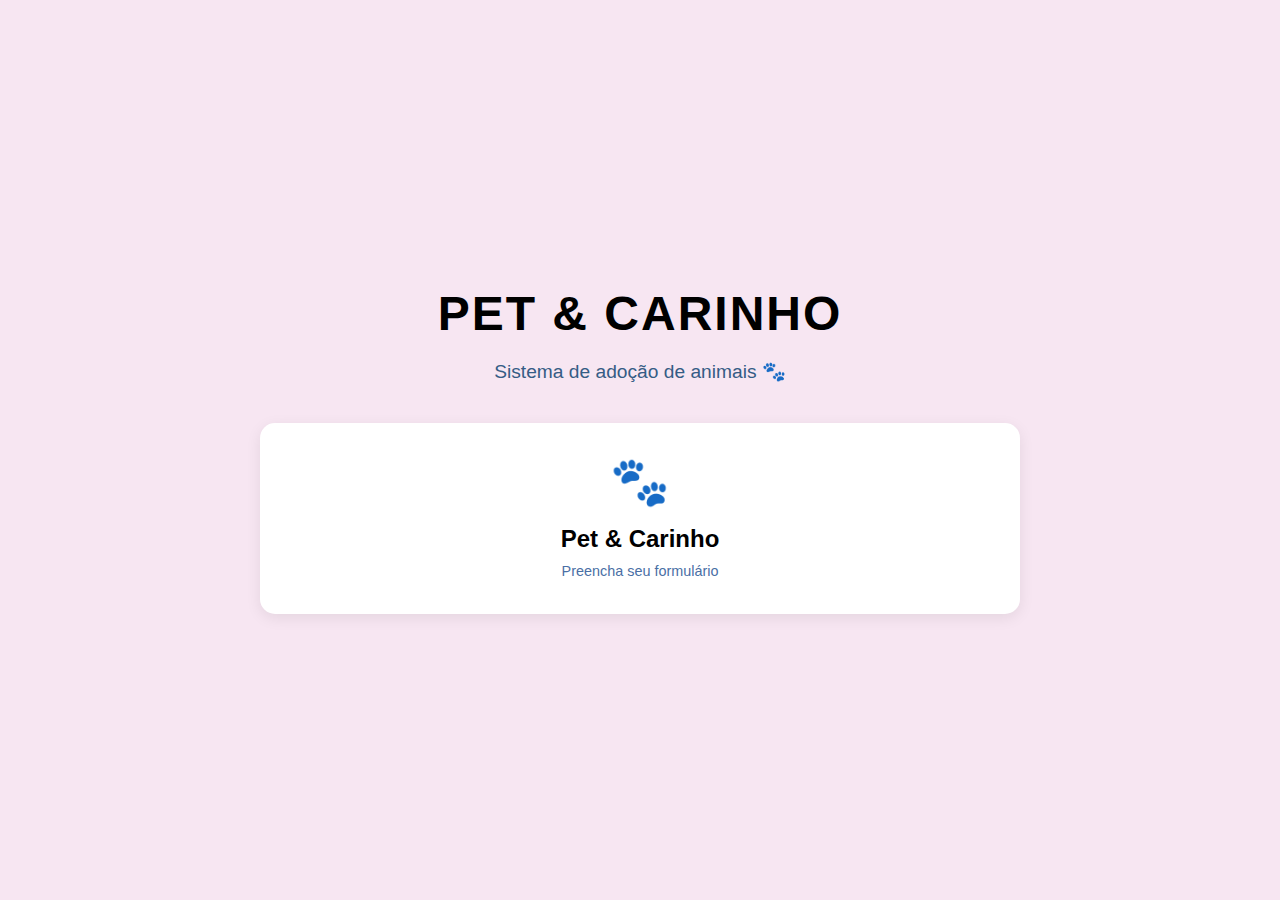
<file: index.html>
<!DOCTYPE html>
<html lang="pt-br">
<head>
    <meta charset="UTF-8">
    <meta name="viewport" content="width=device-width, initial-scale=1.0">
    <title>Pet & Carinho - Ficha de Adoção</title>
    <style>
       * {
    box-sizing: border-box;
    font-family: 'Segoe UI', Tahoma, Geneva, Verdana, sans-serif;
}

body {
    background-color: #f7e6f2; /* Fundo azul claro */
    margin: 0;
    padding: 0;
    display: flex;
    justify-content: center;
    align-items: center;
    min-height: 100vh;
}

/* Container principal */
.portal-container {
    width: 100%;
    max-width: 800px;
    text-align: center;
    padding: 20px;
}

/* Título */
.header-logo {
    margin-bottom: 40px;
}

.header-logo h1 {
    color: #000000; /* Azul escuro */
    font-size: 3em;
    margin: 0;
    text-transform: uppercase;
    letter-spacing: 2px;
}

.header-logo p {
    color: #355c85;
    font-size: 1.2em;
}

/* Grid dos cards do menu */
.menu-grid {
    display: grid;
    grid-template-columns: repeat(auto-fit, minmax(250px, 1fr));
    gap: 20px;
}

/* Card */
.menu-item {
    background: white;
    padding: 30px;
    border-radius: 15px;
    box-shadow: 0 4px 15px rgba(0,0,0,0.08);
    transition: transform 0.3s, box-shadow 0.3s;
    text-decoration: none;
    color: #1a1a1a;
    border-bottom: 5px solid transparent;
    display: flex;
    flex-direction: column;
    align-items: center;
}

/* Hover */
.menu-item:hover {
    transform: translateY(-6px);
    box-shadow: 0 10px 22px rgba(0, 64, 150, 0.25);
    border-bottom: 5px solid #000000; /* Azul vibrante */
}

/* Ícones */
.icone {
    font-size: 3em;
    margin-bottom: 15px;
    color: #000000; /* Azul principal */
}

/* Títulos dos cards */
.titulo-card {
    font-size: 1.5em;
    font-weight: bold;
    margin-bottom: 10px;
    color: #000000; /* Azul escuro */
}

/* Descrição dentro dos cards */
.desc-card {
    color: #4a6fa5; /* Azul suave */
    font-size: 0.9em;
}

/* Rodapé */
footer {
    margin-top: 50px;
    color: #000000;
    font-size: 0.8em;
}
    </style>
</head>
<body>

    <div class="portal-container">
        
        <div class="header-logo">
            <h1>Pet & Carinho </h1>
            <p>Sistema de adoção de animais 🐾</p>
        </div>

        <div class="menu-grid">
            <!-- Link para o Formulário Principal -->
            <a href="formulario.html" class="menu-item">
                <div class="icone">🐾</div>
                <div class="titulo-card">Pet & Carinho </div>
                <div class="desc-card">Preencha seu formulário</div>
            </a>
    </div>

</body>
</html>
</file>
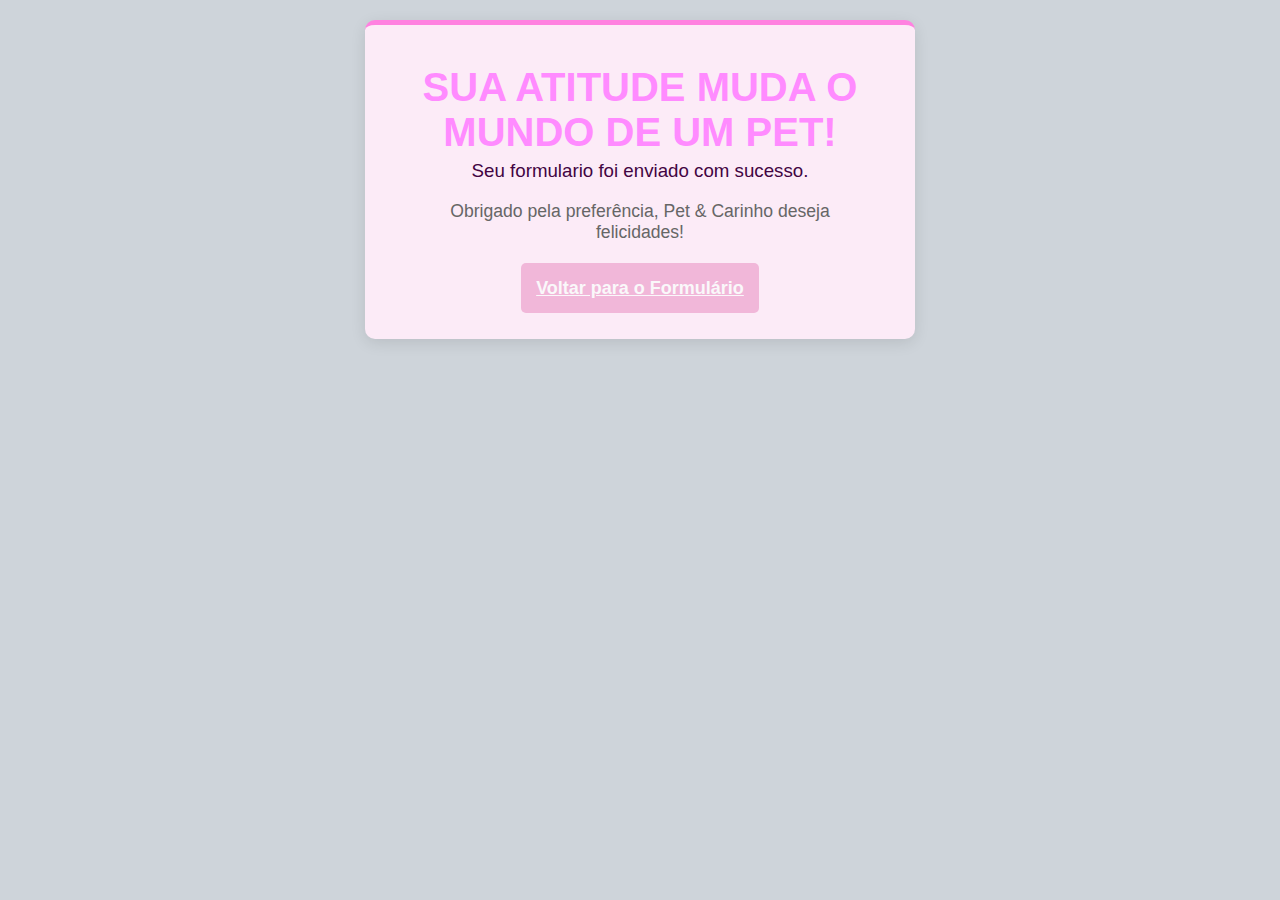
<file: enviado.html>
<!DOCTYPE html>
<html lang="pt-br">
<head>
    <link rel="stylesheet" href="form.css">
    <meta charset="UTF-8">
    <meta name="viewport" content="width=device-width, initial-scale=1.0">
    <title>Cadastro Realizado - Pet & Carinho </title>
</head>
<body>

    <div class="card" style="text-align: center;">
        <h1 style="font-size: 2.5em;">Sua atitude muda o mundo de um pet!</h1>
        <h3 style="color: #420442;">Seu formulario foi enviado com sucesso.</h3>
        
        <p style="color: #666; font-size: 1.1em;">
            Obrigado pela preferência, Pet & Carinho deseja felicidades!
        </p>
        
        <br>
        <a href="formulario.html" class="btn-enviar">Voltar para o Formulário</a>
    </div>
    
</body>
</html>
</file>
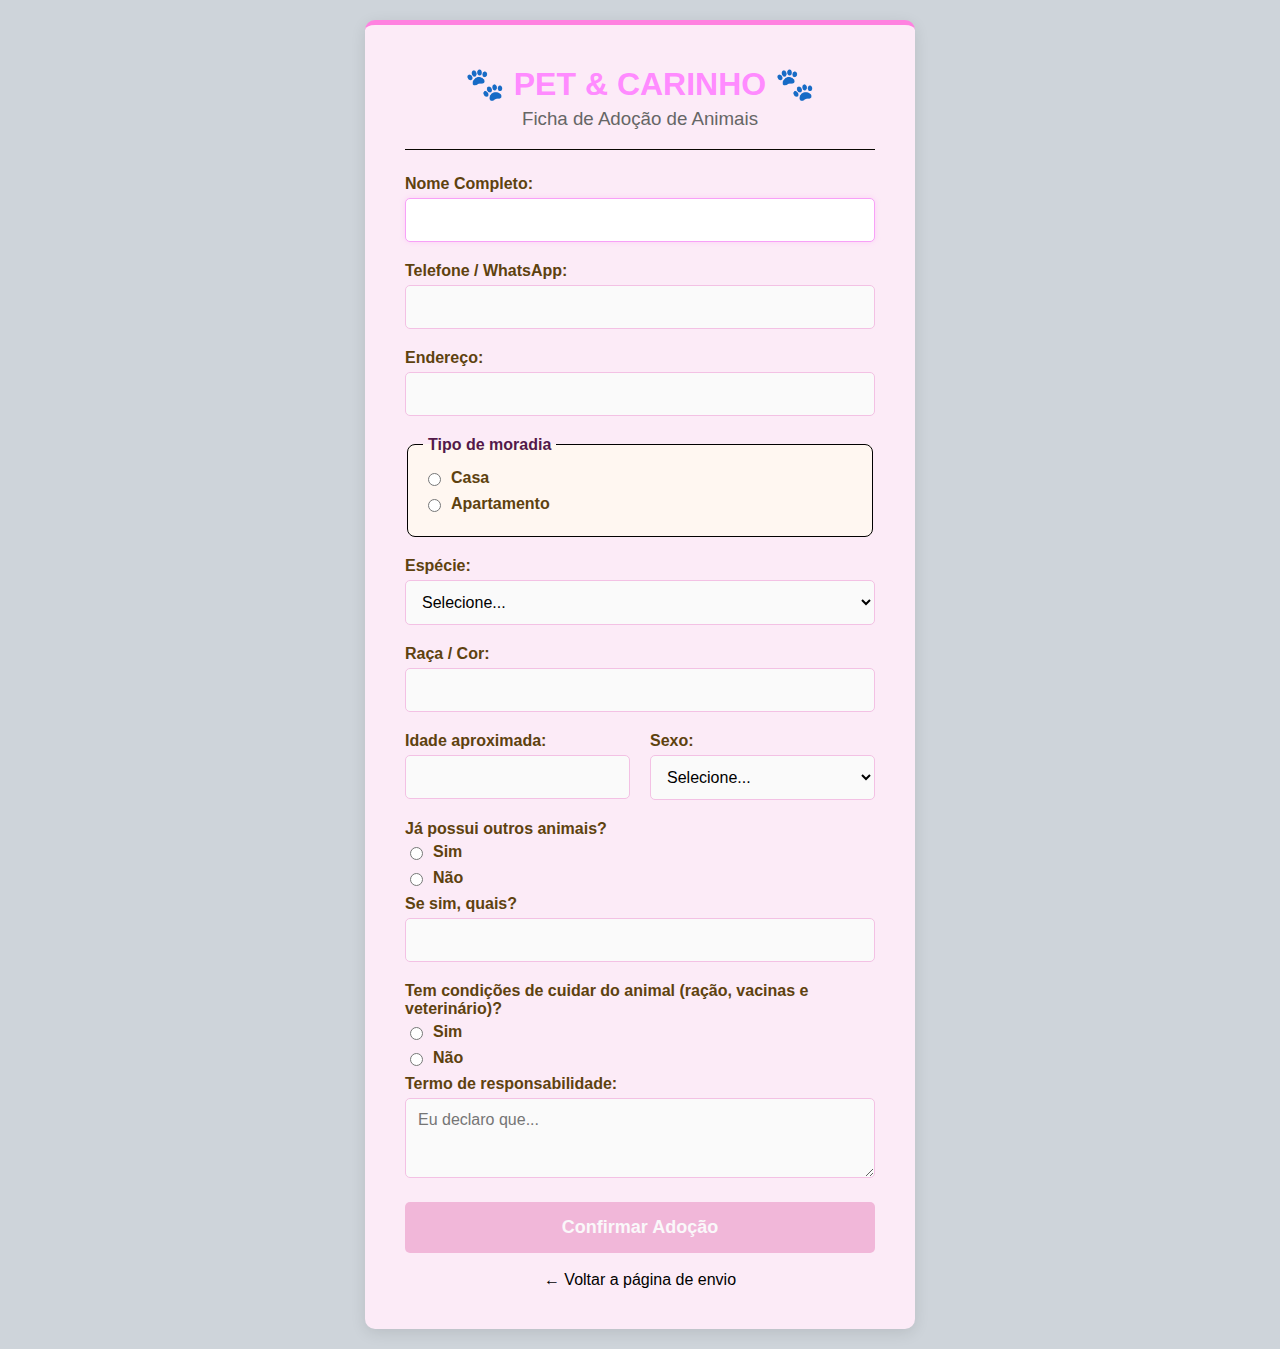
<file: formulario.html>
<!DOCTYPE html>
<html lang="pt-br">
<head>
    <link rel="stylesheet" href="form.css">
    <meta charset="UTF-8">
    <meta name="viewport" content="width=device-width, initial-scale=1.0">
    <title>Pet & Carinho - Ficha de Adoção</title>
</head>
<body>

    <form id="form-adocao" class="card">
        <h1>🐾 Pet & Carinho 🐾</h1>
        <h3>Ficha de Adoção de Animais</h3>
        <hr style="border: 0; border-top: 1px solid hsl(43, 78%, 2%); margin-bottom: 25px;">

        <!-- DADOS DO ADOTANTE -->
        <label for="nome">Nome Completo:</label>
        <input type="text" name="nome" id="nome" required autofocus>

        <label for="telefone">Telefone / WhatsApp:</label>
        <input type="tel" name="telefone" id="telefone" required>

        <label for="endereco">Endereço:</label>
        <input type="text" name="endereco" id="endereco" required>

        <fieldset>
            <legend>Tipo de moradia</legend>
            <label class="opcao-inline"><input type="radio" name="moradia" value="Casa" required> Casa</label>
            <label class="opcao-inline"><input type="radio" name="moradia" value="Apartamento"> Apartamento</label>
        </fieldset>


        <label for="especie">Espécie:</label>
        <select name="especie" id="especie" required>
            <option value="">Selecione...</option>
            <option value="Cachorro">Cachorro</option>
            <option value="Gato">Gato</option>
            <option value="Outro">Outro</option>
        </select>

        <label for="raca">Raça / Cor:</label>
        <input type="text" name="raca" id="raca" required>

        <div class="row-dupla">
            <div class="campo-metade">
                <label for="idade">Idade aproximada:</label>
                <input type="text" name="idade" id="idade" required>
            </div>

            <div class="campo-metade">
                <label for="sexo">Sexo:</label>
                <select name="sexo" id="sexo" required>
                    <option value="">Selecione...</option>
                    <option value="Macho">Macho</option>
                    <option value="Fêmea">Fêmea</option>
                </select>
            </div>
        </div>

        <label>Já possui outros animais?</label>
        <label class="opcao-inline"><input type="radio" name="outros" value="Sim" required> Sim</label>
        <label class="opcao-inline"><input type="radio" name="outros" value="Não"> Não</label>

        <label for="quais">Se sim, quais?</label>
        <input type="text" name="quais" id="quais">

        <label>Tem condições de cuidar do animal (ração, vacinas e veterinário)?</label>
        <label class="opcao-inline"><input type="radio" name="condicoes" value="Sim" required> Sim</label>
        <label class="opcao-inline"><input type="radio" name="condicoes" value="Não"> Não</label>


        <label for="termo">Termo de responsabilidade:</label>
        <textarea id="termo" rows="3" placeholder="Eu declaro que..."></textarea>


        <button type="submit" class="btn-enviar">Confirmar Adoção</button>

        <br><br>
        <a href="formulario.html" style="display:block; text-align:center; color:#000000; text-decoration:none;">
            &larr; Voltar a página de envio
        </a>
    </form>

    <script>
        document.getElementById('form-adocao').addEventListener('submit', function(e) {
            e.preventDefault();

            const dias = new Date().toLocaleDateString();

              const dados = {
     
        nome: document.getElementById('nome').value,
        telefone: document.getElementById('telefone').value,
        endereco: document.getElementById('endereco').value,
        moradia: document.querySelector('input[name="moradia"]:checked')?.value || "Não informado",

        especie: document.getElementById('especie').value,
        raca: document.getElementById('raca').value,
        idade: document.getElementById('idade').value,
        sexo: document.getElementById('sexo').value,

        outrosAnimais: document.querySelector('input[name="outros"]:checked')?.value || "Não informado",
        quais: document.getElementById('quais').value || "Nenhum",
        condicoes: document.querySelector('input[name="condicoes"]:checked')?.value || "Não informado",

        termo: document.getElementById('termo').value,

        data: dias
    };


            localStorage.setItem('cadastrorealizado', JSON.stringify(dados));
            window.location.href = 'enviado.html';
        });
    </script>

</body>
</html>
</file>
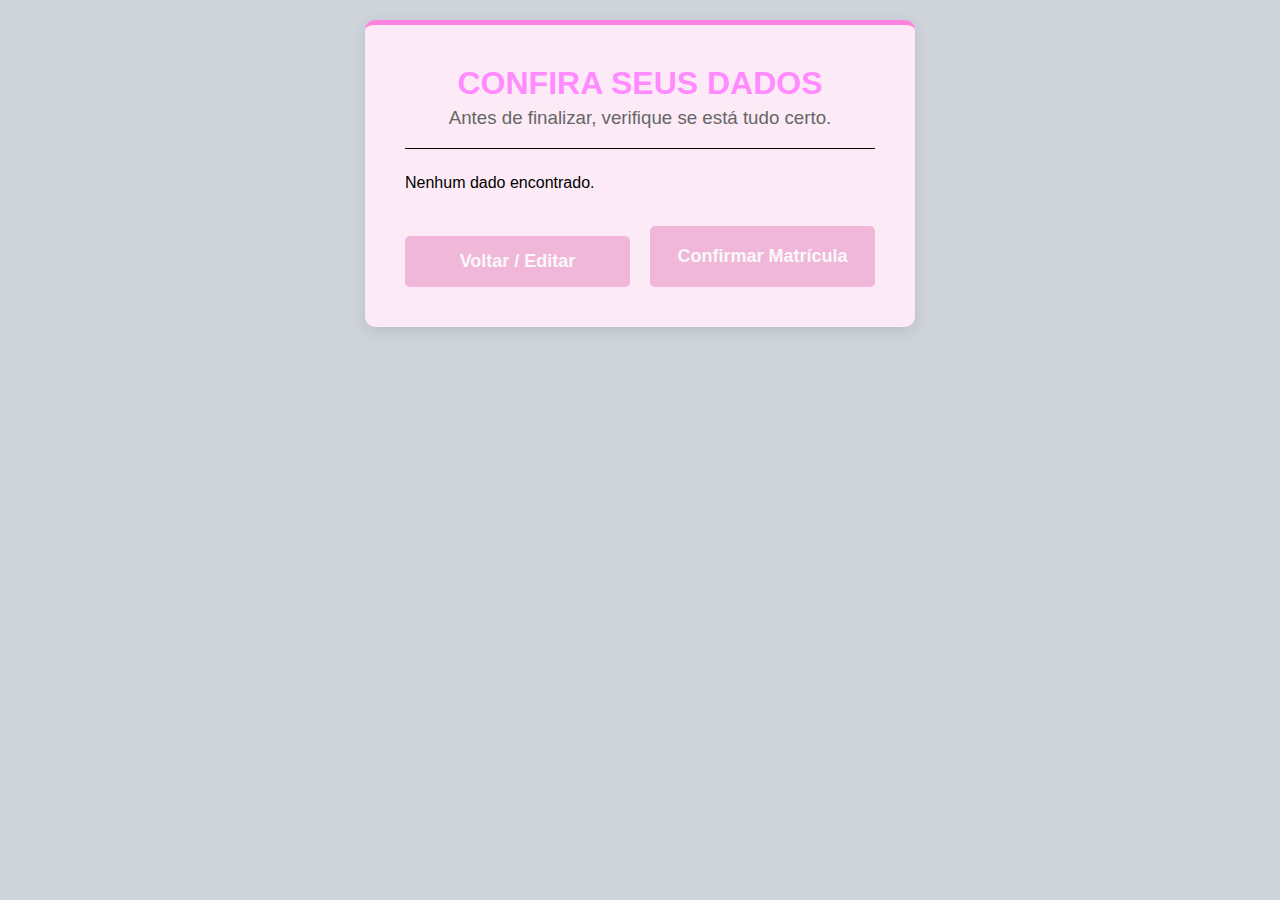
<file: relatorio.html>
<!DOCTYPE html>
<html lang="pt-br">
<head>
    <link rel="stylesheet" href="form.css">
    <meta charset="UTF-8">
    <meta name="viewport" content="width=device-width, initial-scale=1.0">
    <title>Conferência - Pet & Carinho </title>
    <style>
        .item-relatorio {
            border-bottom: 1px solid #ffcc80;
            padding: 10px 0;
            display: flex;
            justify-content: space-between;
        }
        .item-relatorio strong {
            color: #e6007f;
        }
        .btn-voltar {
            background-color: #ccc;
            color: #333;
            margin-top: 10px;
        }
        .btn-voltar:hover {
            background-color: #bbb;
        }
    </style>
</head>
<body>

    <div class="card">
        <h1>Confira seus Dados</h1>
        <h3>Antes de finalizar, verifique se está tudo certo.</h3>
        <hr style="border: 0; border-top: 1px solid #000000; margin-bottom: 25px;">

        <div id="lista-dados"></div>

        <br>
        <div class="row-dupla">
            <button onclick="history.back()" class="btn-enviar btn-voltar">Voltar / Editar</button>
            <button onclick="finalizarCadastro()" class="btn-enviar">Confirmar Matrícula</button>
        </div>
    </div>

    <script>
        const dados = JSON.parse(localStorage.getItem('dadosBitelo'));

        if (dados) {
            const lista = document.getElementById('lista-dados');
            
            const criarLinha = (label, valor) => {
                return `<div class="item-relatorio">
                            <strong>${label}:</strong> 
                            <span style="text-align: right; margin-left: 10px;">${valor}</span>
                        </div>`;
            };

            lista.innerHTML = 
                criarLinha('Nome', nome.dados) +
                criarLinha('Email', email.dados) +
                criarLinha('Telefone',telefone.dados) +
                criarLinha('Nascimento', nascimento.dados) +
                criarLinha('Peso', peso.dados + ' kg') +
                criarLinha('Altura', altura.dados + ' m') +
                criarLinha('Foto (Arquivo)',foto.dados) +
                criarLinha('Plano', plano.dados) +
                criarLinha('Dias de Treino', dias.dados) +
                criarLinha('Objetivo', objetivo.dados) +
                criarLinha('Observações', obs.dados);

        } else {
            document.getElementById('lista-dados').innerHTML = "<p>Nenhum dado encontrado.</p>";
        }

        function finalizarCadastro() {
            localStorage.removeItem('dadosBitelo');
            window.location.href = 'enviado.html';
        }
    </script>
</body>
</html>
</file>
<file: form.css>
/* Reset básico */
* {
    box-sizing: border-box;
    font-family: 'Gill Sans', 'Gill Sans MT', Calibri, 'Trebuchet MS', sans-serif;
}

body {
    background-color: #ced4da; 
    margin: 0;
    padding: 20px;
}

/* Cartão principal */
.card {
    max-width: 550px; 
    width: 100%;
    margin: auto;
    background-color: #fcebf7; 
    padding: 40px;
    border-radius: 10px;
    border-top: 5px solid #ff81e0; 
    box-shadow: 0 4px 15px rgba(0,0,0,0.1);
}

.card-wide {
    max-width: 900px;
}

h1 {
    color: #ff8bff;
    text-align: center;
    margin-top: 0;
    margin-bottom: 5px;
    text-transform: uppercase;
}

h3 {
    text-align: center;
    color: #666;
    font-weight: normal;
    margin-top: 0;
}

/* Inputs */
label {
    display: block;
    margin-bottom: 5px;
    color: #5e420f;
    font-weight: bold;
}

input[type="text"],
input[type="email"],
input[type="tel"],
input[type="date"],
input[type="number"],
input[type="file"],
select,
textarea {
    width: 100%;
    padding: 12px;
    margin-bottom: 20px;
    border: 1px solid #f3c1e4;
    border-radius: 5px;
    font-size: 16px;
    background-color: #fafafa;
}

/* Foco */
input:focus, 
select:focus, 
textarea:focus {
    outline: none;
    border: 1px solid #f7a1f7;
    box-shadow: 0 0 5px #ffbaf699;
    background-color: #fff;
}

/* Agrupamento lado a lado */
.row-dupla {
    display: flex;
    gap: 20px;
}

.campo-metade {
    flex: 1;
}

/* Fieldset elegante */
fieldset {
    border: 1px solid #020101;
    border-radius: 8px;
    margin-bottom: 20px;
    padding: 15px;
    background-color: #FFF7F1;
}

legend {
    color: #53194a;
    font-weight: bold;
    padding: 0 5px;
}

.opcao-inline {
    display: flex;
    align-items: center;
    margin-bottom: 8px;
    cursor: pointer;
}

.opcao-inline input {
    width: auto;
    margin-right: 10px;
    accent-color: #4b224e;
}

/* Botão */
.btn-enviar, 
button.btn-enviar {
    width: 100%;
    border: none;
    background-color: #f1b7d9;
    color: #faf8fa;
    font-weight: bold;
    cursor: pointer;
    padding: 15px;
    font-size: 18px;
    border-radius: 5px;
    transition: 0.3s;
}

.btn-enviar:hover, 
button.btn-enviar:hover {
    background-color: #e4a2da;
    color: #ffffff;
}
</file>
